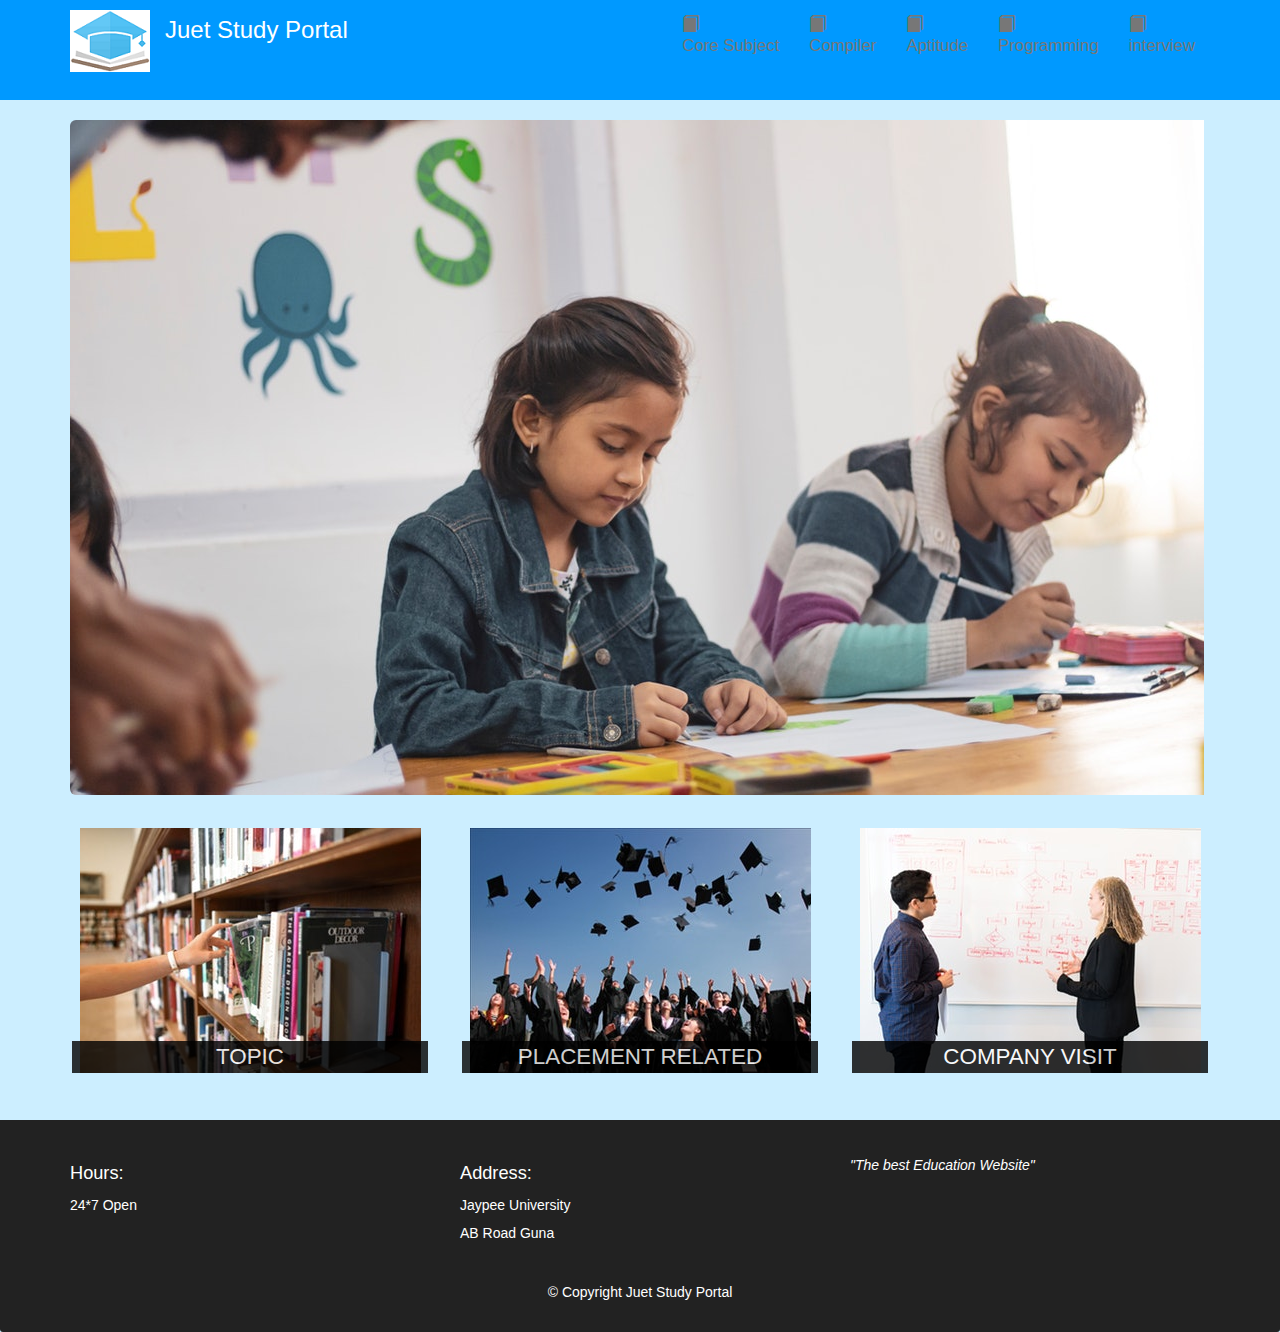
<file: index.html>
<!doctype html>
<html>
<head>
	<title> cse Portal</title>
	<link rel="stylesheet" href="https://maxcdn.bootstrapcdn.com/bootstrap/3.4.0/css/bootstrap.min.css"> 
	<link rel="stylesheet" href="styl.css">
</head>	
<body>
	<header>
		<nav id="header-nav" class="navbar navbar-default">
           <div class="container">
                <div class="navbar-header">
                   <a href="index.html" class="pull-left visible-sm visible-md visible-lg"><div id="logo-img" alt="Logo image"></div></a>
               <div class="navbar-brand">
        	       <a href="index.html"><h3>Juet Study Portal</h3></a></div>
               <button type="button" class="navbar-toggle collapsed"
                     data-toggle="collapse" data-target="#collapsable-nav" 
                     aria-expanded="false">
                    <span class="sr-only"> Toggle navigation </span>
                    <span class="icon-bar"></span>
                    <span class="icon-bar"></span>
                    <span class="icon-bar"></span> 
               </button>	
               </div>
               <div id="collapsable-nav" class="collapse navbar-collapse">
                   <ul id="nav-list" class="nav navbar-nav navbar-right">
                       <li>
                           <a href="menu-categories.html">
                              <span class="glyphicon glyphicon-book"></span><br class="hidden-xs">Core Subject</a>
                       </li>
                       <li>
                           <a href="https://ideone.com/">
                              <span class="glyphicon glyphicon-book"></span><br class="hidden-xs"> Compiler</a>
                       </li>
                       <li>
                           <a href="menu-apti.html">
                              <span class="glyphicon glyphicon-book"></span><br class="hidden-xs">Aptitude</a>
                
                       </li>
                        <li>
                           <a href="menu-categories1.html">
                               <span class="glyphicon glyphicon-book"></span><br class="hidden-xs">Programming</a>
                       </li>
                       <li>
                           <a href="menu-categories2.html">
                               <span class="glyphicon glyphicon-book"></span><br class="hidden-xs">interview</a>
                       </li>
            
                 </ul>       	
               </div>	
	</header>
     <div id="main-content" class="container">
        <div class="jumbotron">
            <img src="vig.jpg" alt="picture of juet library" class="img-responsive visible-xs">
        </div>
        <div id="home-tiles" class="row">
           <div class="col-md-4 col-sm-6 col-xs-12">
              <a href="menu-categories.html"><div id="menu-tile"><span>Topic</span></div></a>
            </div> 
            <div class="col-md-4 col-sm-6 col-xs-12">
              <a href="place.html"><div id="specials-tile"><span>Placement related</span></div></a>
            </div>     
            <div class="col-md-4 col-sm-6 col-xs-12 ">
              <a href="company.html"><div id="camp-tile"><span>Company Visit</span></div></a>
            </div> 
      </div>
      </div> 
    <footer class="panel-footer">
        <div class="container">
           <div class="row">
             <section id="hours" class="col-sm-4">
                <span>Hours:</span><br>
                24*7 Open 
                <hr class="visible-xs">
             </section>
             <section id="address" class="col-sm-4">
                <span>Address:</span><br>
                Jaypee University<br>
                AB Road Guna
                <hr class="visible-xs">
             </section>  
             <section id="testimonials" class="col-sm-4">
                <p>"The best Education Website"</p>
                <hr class="visible-xs">
             </section> 
            </div>
            <div class="text-center">&copy; Copyright Juet Study Portal </div>
         </div>
      </footer>
    <script src="https://ajax.googleapis.com/ajax/libs/jquery/3.3.1/jquery.min.js"></script>
    <script src="https://maxcdn.bootstrapcdn.com/bootstrap/3.4.0/js/bootstrap.min.js"></script>
</body>	
</html>
</file>
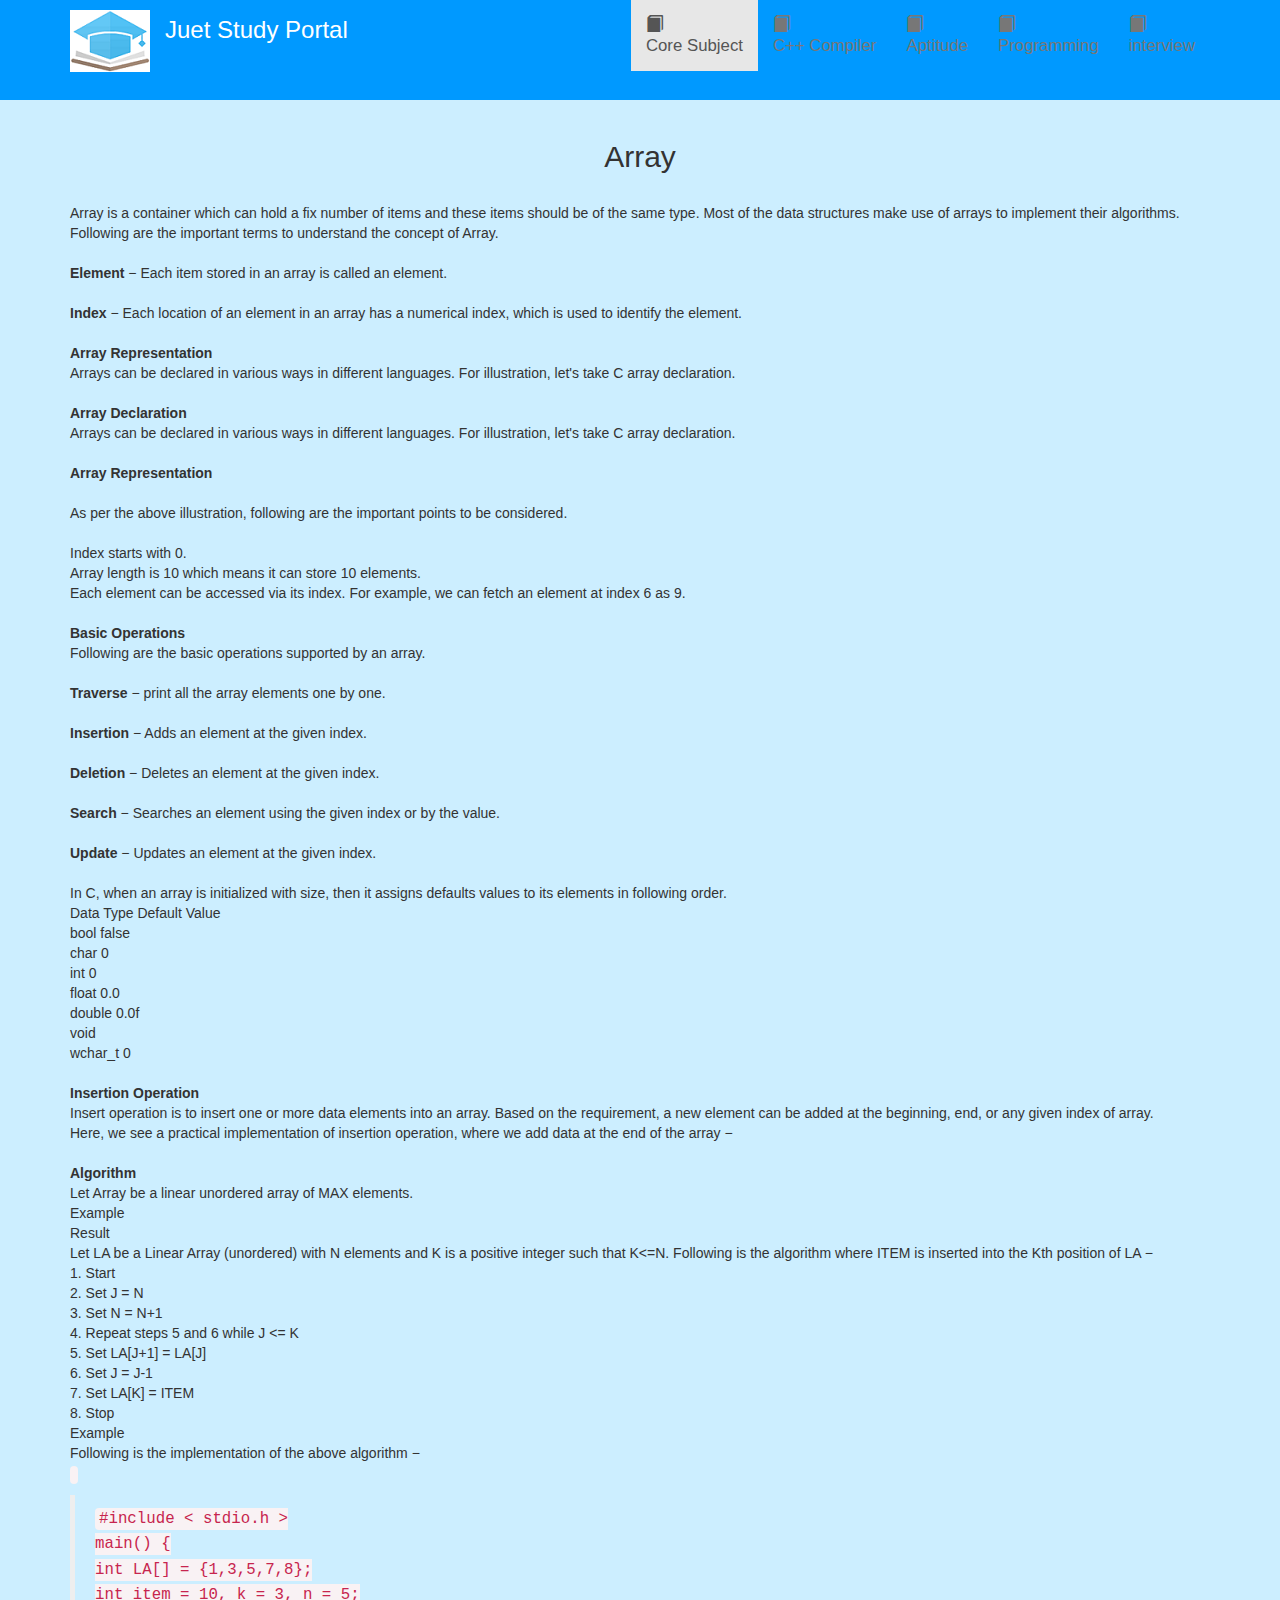
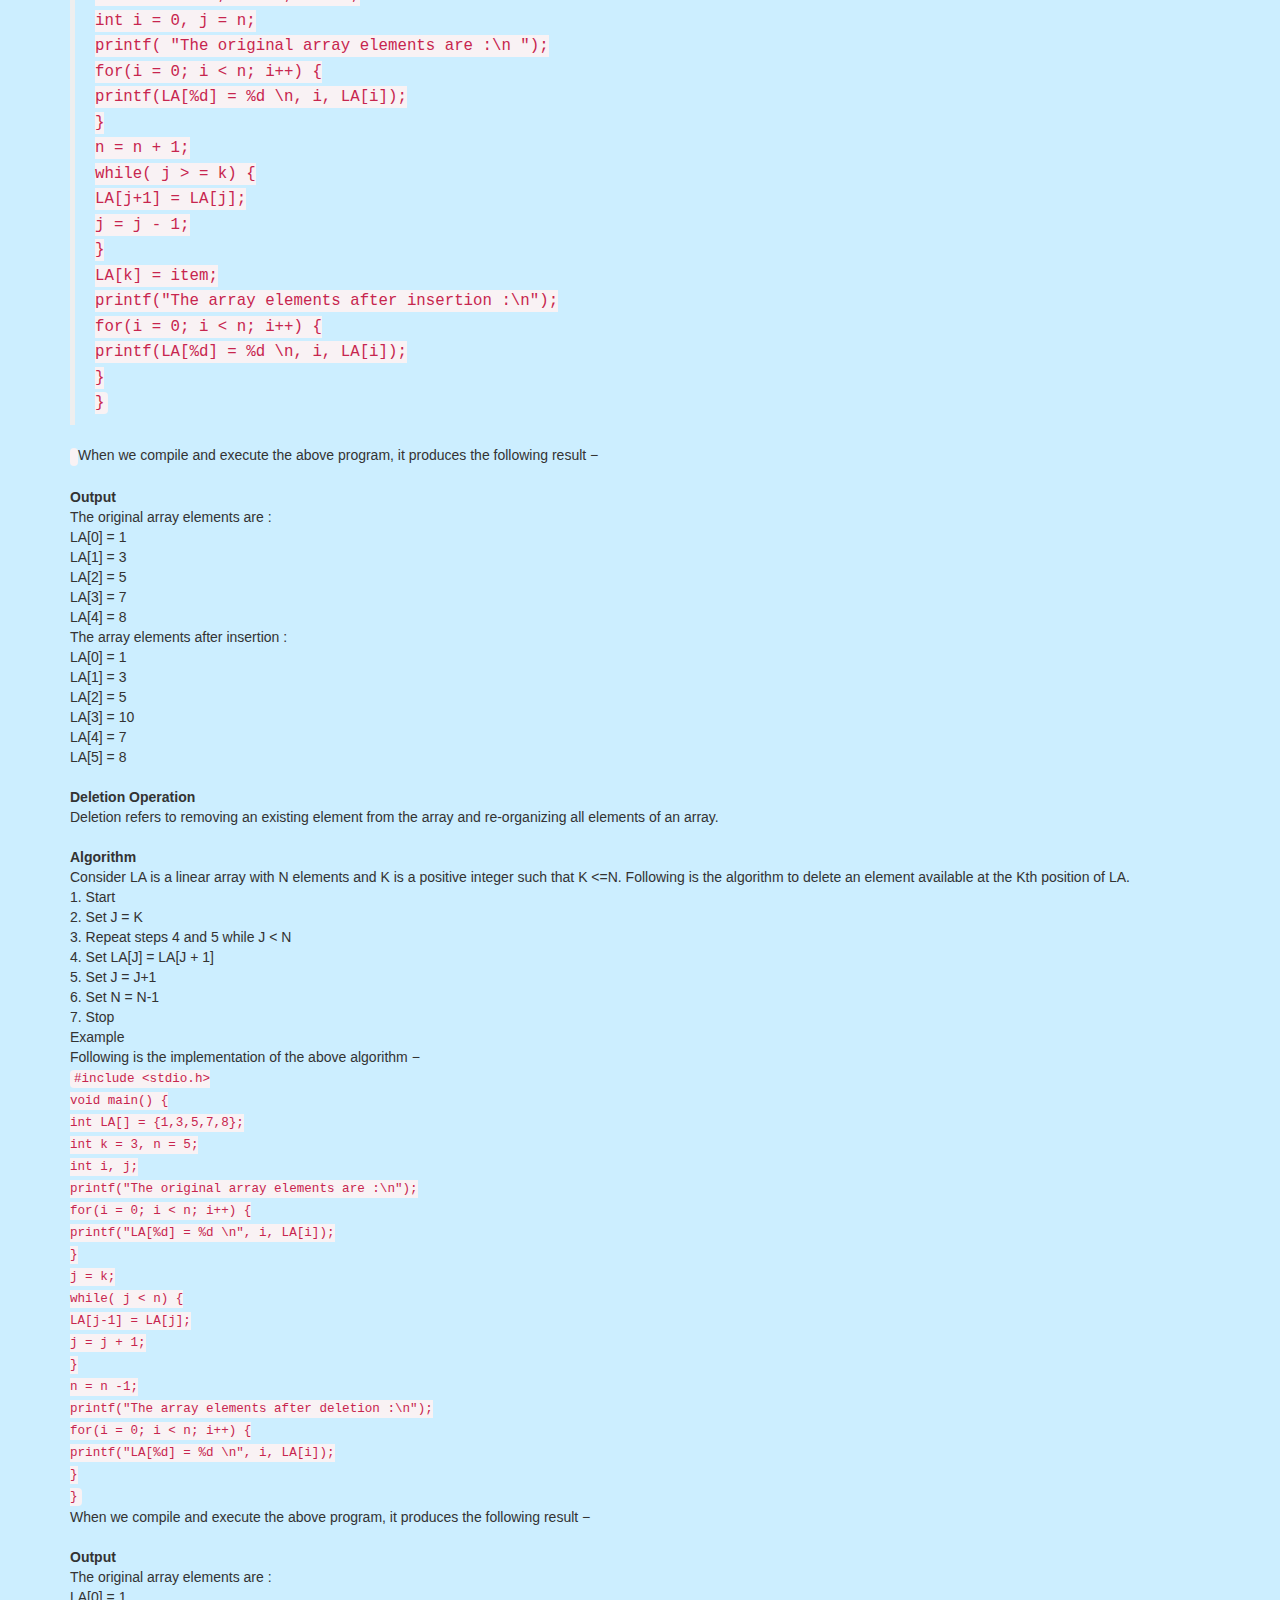
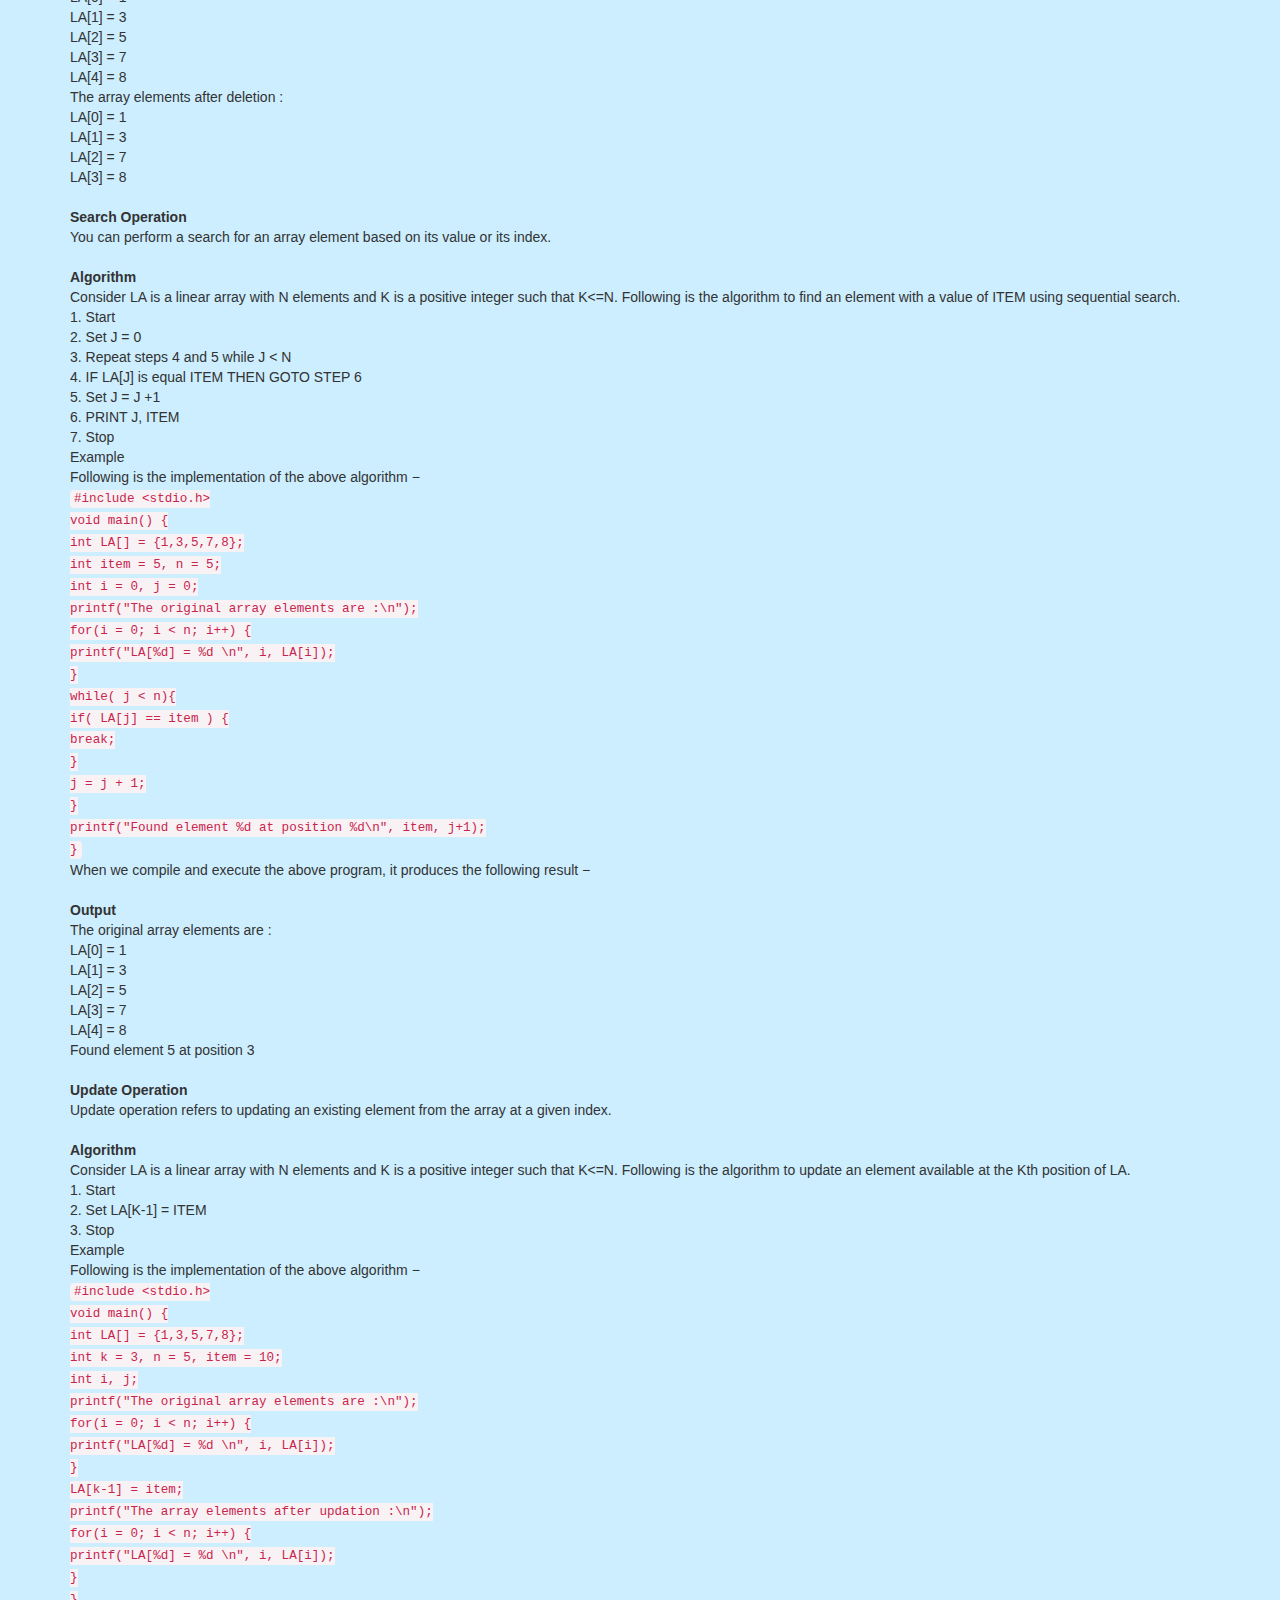
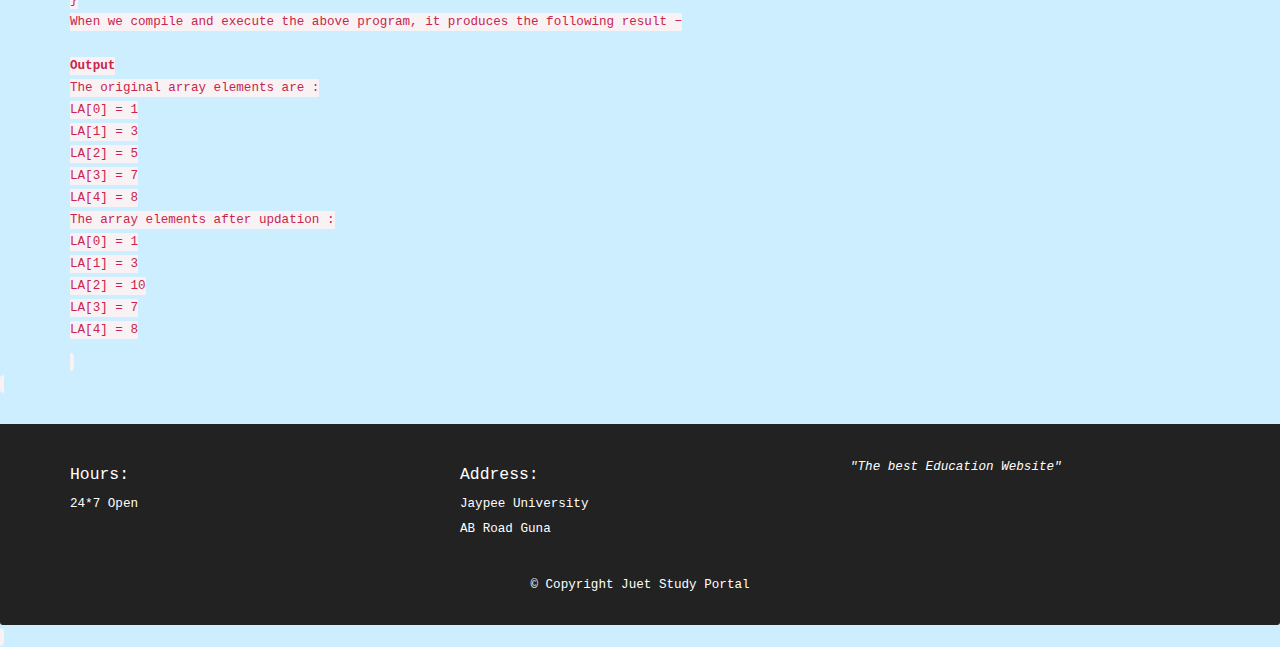
<file: array.html>
<!doctype html>
<html>
<head>
	<title> cse Portal</title>
	<link rel="stylesheet" href="https://maxcdn.bootstrapcdn.com/bootstrap/3.4.0/css/bootstrap.min.css"> 
	<link rel="stylesheet" href="styl.css">
</head>	
<body>
	<header>
		<nav id="header-nav" class="navbar navbar-default">
           <div class="container">
                <div class="navbar-header">
                   <a href="st.html" class="pull-left visible-sm visible-md visible-lg"><div id="logo-img" alt="Logo image"></div></a>
               <div class="navbar-brand">
        	       <a href="st.html"><h3>Juet Study Portal</h3></a></div>
               <button type="button" class="navbar-toggle collapsed"
                     data-toggle="collapse" data-target="#collapsable-nav" 
                     aria-expanded="false">
                    <span class="sr-only"> Toggle navigation </span>
                    <span class="icon-bar"></span>
                    <span class="icon-bar"></span>
                    <span class="icon-bar"></span> 
               </button>	
               </div>
               <div id="collapsable-nav" class="collapse navbar-collapse">
                   <ul id="nav-list" class="nav navbar-nav navbar-right">
                       <li class="active">
                           <a href="menu-categories.html">
                              <span class="glyphicon glyphicon-book"></span><br class="hidden-xs">Core Subject</a>
                       </li>
                       <li>
                           <a href="Core.html">
                              <span class="glyphicon glyphicon-book"></span><br class="hidden-xs"> C++ Compiler</a>
                       </li>
                       <li>
                           <a href="Core.html">
                              <span class="glyphicon glyphicon-book"></span><br class="hidden-xs">Aptitude</a>
                
                       </li>
                        <li>
                           <a href="menu-categories1.html">
                               <span class="glyphicon glyphicon-book"></span><br class="hidden-xs">Programming</a>
                       </li>
                       <li>
                           <a href="menu-categories2.html">
                               <span class="glyphicon glyphicon-book"></span><br class="hidden-xs">interview</a>
                       </li>
            
                 </ul>       	
               </div>	
	</header>
     <div id="main-content" class="container">
      <h2 style="text-align: center">Array</h2><br>
       <p>Array is a container which can hold a fix number of items and these items should be of the same type. Most of the data structures make use of arrays to implement their algorithms. Following are the important terms to understand the concept of Array.<br><br>

<b>Element</b> − Each item stored in an array is called an element.<br><br>

<b>Index</b> − Each location of an element in an array has a numerical index, which is used to identify the element.<br><br>

<b>Array Representation</b><br>
Arrays can be declared in various ways in different languages. For illustration, let's take C array declaration.<br><br>

<b>Array Declaration</b><br>
Arrays can be declared in various ways in different languages. For illustration, let's take C array declaration.<br><br>

<b>Array Representation</b><br><br>
As per the above illustration, following are the important points to be considered.<br>
<br>
Index starts with 0.<br>

Array length is 10 which means it can store 10 elements.<br>

Each element can be accessed via its index. For example, we can fetch an element at index 6 as 9.
<br>
<br>
<b>Basic Operations</b><br>
Following are the basic operations supported by an array.<br>
<br>

<b>Traverse</b> − print all the array elements one by one.
<br>
<br>
<b>Insertion</b> − Adds an element at the given index.
<br>
<br>
<b>Deletion</b> − Deletes an element at the given index.
<br>
<br>
<b>Search</b> − Searches an element using the given index or by the value.<br>
<br>

<b>Update</b> − Updates an element at the given index.
<br>
<br>
In C, when an array is initialized with size, then it assigns defaults values to its elements in following order.
<br>
Data Type Default Value<br>
bool  false<br>
char  0<br>
int 0<br>
float 0.0<br>
double  0.0f<br>
void  <br>
wchar_t 0<br>
<br>

<b>Insertion Operation</b><br>
Insert operation is to insert one or more data elements into an array. Based on the requirement, a new element can be added at the beginning, end, or any given index of array.<br>

Here, we see a practical implementation of insertion operation, where we add data at the end of the array −<br>
<br>

<b>Algorithm</b><br>
Let Array be a linear unordered array of MAX elements.
<br>
Example<br>
Result<br>

Let LA be a Linear Array (unordered) with N elements and K is a positive integer such that K<=N. Following is the algorithm where ITEM is inserted into the Kth position of LA −<br>

1. Start<br>
2. Set J = N<br>
3. Set N = N+1<br>
4. Repeat steps 5 and 6 while J &lt= K<br>
5. Set LA[J+1] = LA[J]<br>
6. Set J = J-1<br>
7. Set LA[K] = ITEM<br>
8. Stop<br>
Example<br>
Following is the implementation of the above algorithm −<br>

<code>
  <blockquote>
#include &lt stdio.h &gt<br>

main() {<br>
   int LA[] = {1,3,5,7,8};<br>
   int item = 10, k = 3, n = 5;<br>
   int i = 0, j = n;<br>
   
   printf( "The original array elements are :\n ");
<br>
   for(i = 0; i &lt n; i++) {<br>
      printf(LA[%d] = %d \n, i, LA[i]);<br>
   }<br>

   n = n + 1;<br>
  
   while( j &gt = k) {<br>
      LA[j+1] = LA[j];<br>
      j = j - 1;<br>
   }<br>

   LA[k] = item;<br>

   printf("The array elements after insertion :\n");<br>

   for(i = 0; i &lt n; i++) {<br>
      printf(LA[%d] = %d \n, i, LA[i]);<br>
   }<br>
}<br>
</blockquote>
</code>
When we compile and execute the above program, it produces the following result −<br>
<br>

<b>Output</b><br>
The original array elements are :<br>
LA[0] = 1 <br>
LA[1] = 3 <br>
LA[2] = 5 <br>
LA[3] = 7 <br>
LA[4] = 8 <br>
The array elements after insertion :<br>
LA[0] = 1 <br>
LA[1] = 3 <br>
LA[2] = 5 <br>
LA[3] = 10 <br>
LA[4] = 7 <br>
LA[5] = 8 <br>
<br>

<b>Deletion Operation</b><br>
Deletion refers to removing an existing element from the array and re-organizing all elements of an array.<br>
<br>

<b>Algorithm</b><br>
Consider LA is a linear array with N elements and K is a positive integer such that K &lt=N. Following is the algorithm to delete an element available at the Kth position of LA.<br>

1. Start<br>
2. Set J = K<br>
3. Repeat steps 4 and 5 while J &lt N<br>
4. Set LA[J] = LA[J + 1]<br>
5. Set J = J+1<br>
6. Set N = N-1<br>
7. Stop<br>
Example<br>
Following is the implementation of the above algorithm −<br>
<code>
  
#include &ltstdio.h&gt<br>

void main() {<br>
   int LA[] = {1,3,5,7,8};<br>
   int k = 3, n = 5;<br>
   int i, j;<br>
   
   printf("The original array elements are :\n");<br>
  
   for(i = 0; i &lt n; i++) {<br>
      printf("LA[%d] = %d \n", i, LA[i]);<br>
   }<br>
    
   j = k;<br>
  
   while( j &lt n) {<br>
      LA[j-1] = LA[j];<br>
      j = j + 1;<br>
   }<br>
  
   n = n -1;<br>
   
   printf("The array elements after deletion :\n");<br>
  
   for(i = 0; i &lt n; i++) {<br>
      printf("LA[%d] = %d \n", i, LA[i]);<br>
   }<br>
}<br>

</code>
When we compile and execute the above program, it produces the following result −<br>
<br>

<b>Output</b><br>
The original array elements are :<br>
LA[0] = 1 <br>
LA[1] = 3 <br>
LA[2] = 5 <br>
LA[3] = 7 <br>
LA[4] = 8 <br>
The array elements after deletion :<br>
LA[0] = 1 <br>
LA[1] = 3 <br>
LA[2] = 7 <br>
LA[3] = 8 <br>
<br>

<b>Search Operation</b><br>
You can perform a search for an array element based on its value or its index.<br>
<br>

<b>Algorithm</b><br>
Consider LA is a linear array with N elements and K is a positive integer such that K<=N. Following is the algorithm to find an element with a value of ITEM using sequential search.<br>

1. Start<br>
2. Set J = 0<br>
3. Repeat steps 4 and 5 while J &lt N<br>
4. IF LA[J] is equal ITEM THEN GOTO STEP 6<br>
5. Set J = J +1<br>
6. PRINT J, ITEM<br>
7. Stop<br>
Example<br>
Following is the implementation of the above algorithm −<br>

<code>
#include &ltstdio.h&gt<br>

void main() {<br>
   int LA[] = {1,3,5,7,8};<br>
   int item = 5, n = 5;<br>
   int i = 0, j = 0;<br>
   
   printf("The original array elements are :\n");<br>
  
   for(i = 0; i &lt n; i++) {<br>
      printf("LA[%d] = %d \n", i, LA[i]);<br>
   }<br>
    
   while( j &lt n){<br>
      if( LA[j] == item ) {<br>
         break;<br>
      }<br>
    
      j = j + 1;<br>
   }<br>
  
   printf("Found element %d at position %d\n", item, j+1);<br>
}<br>
</code>
When we compile and execute the above program, it produces the following result −<br>
<br>

<b>Output</b><br>
The original array elements are :<br>
LA[0] = 1 <br>
LA[1] = 3 <br>
LA[2] = 5 <br>
LA[3] = 7 <br>
LA[4] = 8 <br>
Found element 5 at position 3<br>
<br>

<b>Update Operation</b><br>
Update operation refers to updating an existing element from the array at a given index.<br>
<br>

<b>Algorithm</b><br>
Consider LA is a linear array with N elements and K is a positive integer such that K&lt=N. Following is the algorithm to update an element available at the Kth position of LA.<br>

1. Start<br>
2. Set LA[K-1] = ITEM<br>
3. Stop<br>
Example<br>
Following is the implementation of the above algorithm −<br>

 <code>
#include &ltstdio.h&gt<br>

void main() {<br>
   int LA[] = {1,3,5,7,8};<br>
   int k = 3, n = 5, item = 10;<br>
   int i, j;<br>
   
   printf("The original array elements are :\n");<br>
  
   for(i = 0; i &lt n; i++) {<br>
      printf("LA[%d] = %d \n", i, LA[i]);<br>
   }<br>
  
   LA[k-1] = item;<br>

   printf("The array elements after updation :\n");<br>
  
   for(i = 0; i &lt n; i++) {<br>
      printf("LA[%d] = %d \n", i, LA[i]);<br>
   }<br>
}<br>
When we compile and execute the above program, it produces the following result −<br>
<br>

<b>Output</b><br>
The original array elements are :<br>
LA[0] = 1 <br>
LA[1] = 3 <br>
LA[2] = 5 <br>
LA[3] = 7 <br>
LA[4] = 8 <br>
The array elements after updation :<br>
LA[0] = 1 <br>
LA[1] = 3 <br>
LA[2] = 10 <br>
LA[3] = 7 <br>
LA[4] = 8 <br>
</p>
      </div> 
    <footer class="panel-footer">
        <div class="container">
           <div class="row">
             <section id="hours" class="col-sm-4">
                <span>Hours:</span><br>
                24*7 Open 
                <hr class="visible-xs">
             </section>
             <section id="address" class="col-sm-4">
                <span>Address:</span><br>
                Jaypee University<br>
                AB Road Guna
                <hr class="visible-xs">
             </section>  
             <section id="testimonials" class="col-sm-4">
                <p>"The best Education Website"</p>
                <hr class="visible-xs">
             </section> 
            </div>
            <div class="text-center">&copy; Copyright Juet Study Portal </div>
         </div>
      </footer>
    <script src="https://ajax.googleapis.com/ajax/libs/jquery/3.3.1/jquery.min.js"></script>
    <script src="https://maxcdn.bootstrapcdn.com/bootstrap/3.4.0/js/bootstrap.min.js"></script>
</body>	
</html>
</file>
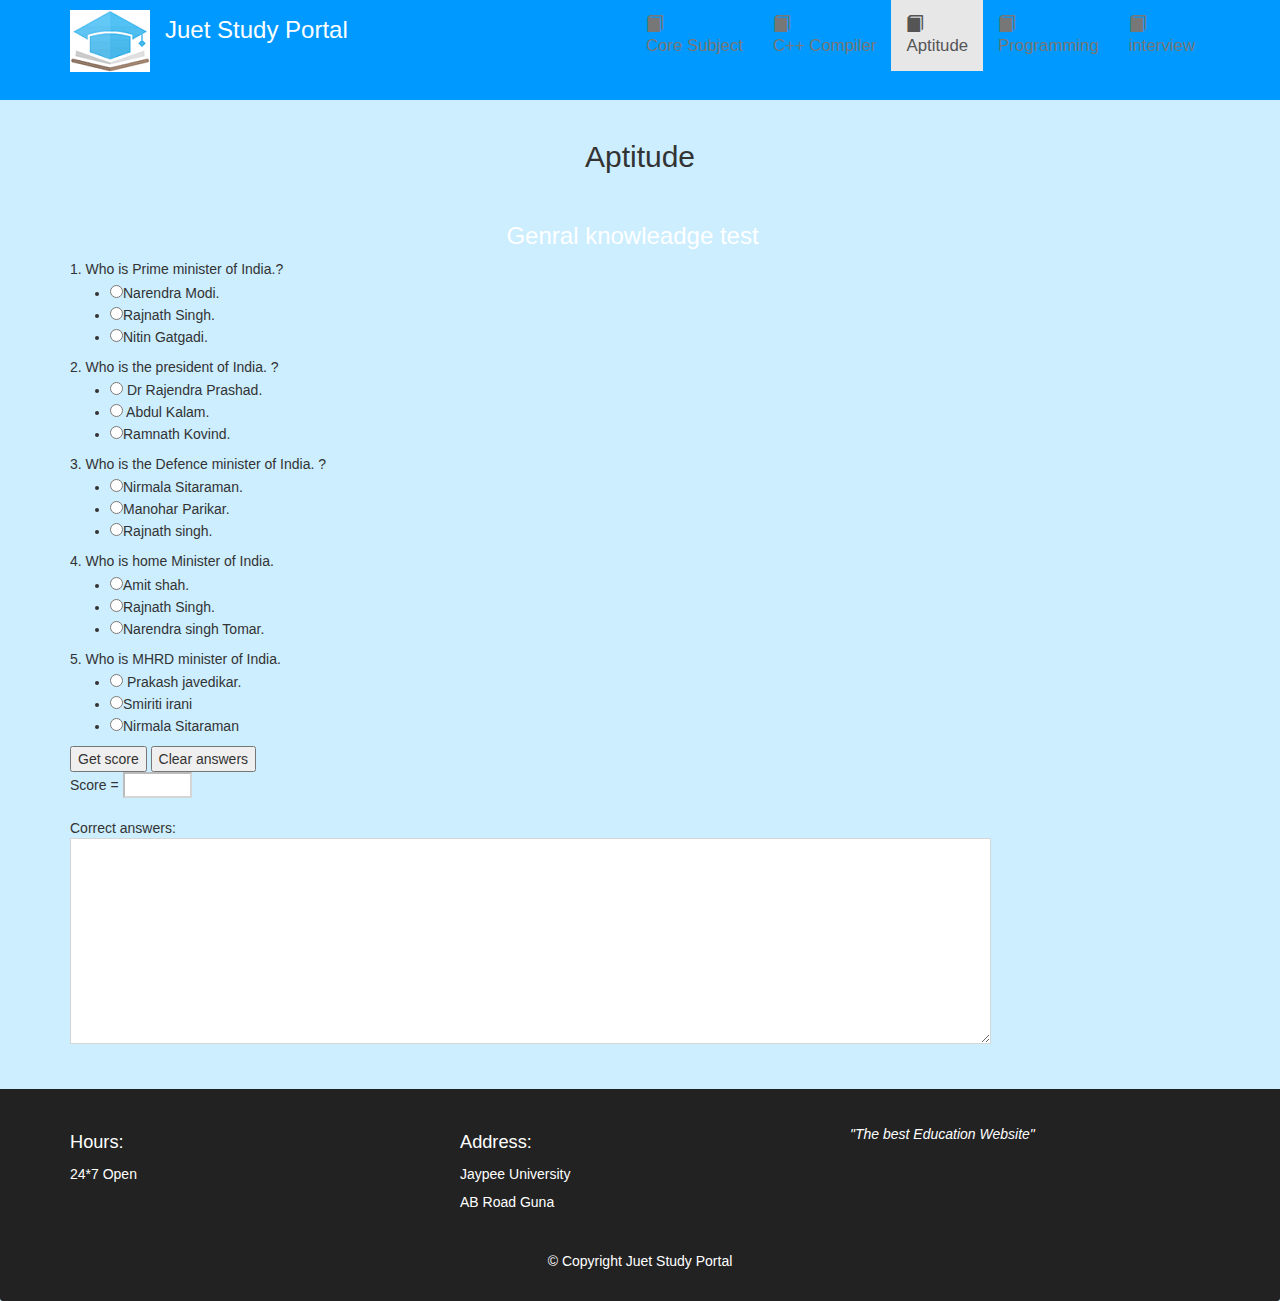
<file: menu-apti.html>
<!doctype html>
<html>
<head>
	<title> cse Portal</title>
	<link rel="stylesheet" href="https://maxcdn.bootstrapcdn.com/bootstrap/3.4.0/css/bootstrap.min.css"> 
	<link rel="stylesheet" href="styl.css">
</head>	
<body>
	<header>
		<nav id="header-nav" class="navbar navbar-default">
           <div class="container">
                <div class="navbar-header">
                   <a href="st.html" class="pull-left visible-sm visible-md visible-lg"><div id="logo-img" alt="Logo image"></div></a>
               <div class="navbar-brand">
        	       <a href="st.html"><h3>Juet Study Portal</h3></a></div>
               <button type="button" class="navbar-toggle collapsed"
                     data-toggle="collapse" data-target="#collapsable-nav" 
                     aria-expanded="false">
                    <span class="sr-only"> Toggle navigation </span>
                    <span class="icon-bar"></span>
                    <span class="icon-bar"></span>
                    <span class="icon-bar"></span> 
               </button>	
               </div>
               <div id="collapsable-nav" class="collapse navbar-collapse">
                   <ul id="nav-list" class="nav navbar-nav navbar-right">
                       <li>
                           <a href="menu-categories.html">
                              <span class="glyphicon glyphicon-book"></span><br class="hidden-xs">Core Subject</a>
                       </li>
                       <li>
                           <a href="https://ideone.com/">
                              <span class="glyphicon glyphicon-book"></span><br class="hidden-xs"> C++ Compiler</a>
                       </li>
                       <li class="active">
                           <a href="Core.html">
                              <span class="glyphicon glyphicon-book"></span><br class="hidden-xs">Aptitude</a>
                
                       </li>
                        <li>
                           <a href="menu-categories1.html">
                               <span class="glyphicon glyphicon-book"></span><br class="hidden-xs">Programming</a>
                       </li>
                       <li>
                           <a href="menu-categories2.html">
                               <span class="glyphicon glyphicon-book"></span><br class="hidden-xs">interview</a>
                       </li>
            
                 </ul>       	
               </div>	
	</header>
     <div id="main-content" class="container">
        <h2 id="menu-categories-title" class="text-center">Aptitude</h2>
        <div class="text-center">
         </div>
         <style type="text/css">
<!--
.bgclr {background-color: white; color: black; font-weight: bold;}
-->
</style>

<script language="JavaScript">


// Insert scooter questions number of questions
var numQues = 5;

// Insert number of choices in each question
var numChoi = 3;

// Insert number of questions displayed in answer area
var answers = new Array(5);

// Insert answers to questions
answers[0] = "Narendra Modi.";
answers[1] = "Ramnath Kovind.";
answers[2] = "Nirmala Sitaraman.";
answers[3] = "Rajnath Singh.";
answers[4] = "Prakash javedikar.";


function getScore(form) {
  var score = 0;
  var currElt;
  var currSelection;
  for (i=0; i<numQues; i++) {
    currElt = i*numChoi;
    for (j=0; j<numChoi; j++) {
      currSelection = form.elements[currElt + j];
      if (currSelection.checked) {
        if (currSelection.value == answers[i]) {
          score++;
    break;
        }
      }
    }
  }
  score = Math.round(score/numQues*100);
  form.percentage.value = score + "%";
  var correctAnswers = "";
  for (i=1; i<=numQues; i++) {
    correctAnswers += i + ". " + answers[i-1] + "\r\n";
  }
  
  form.solutions.value = correctAnswers;
}
//  End -->
</script>

</head>
<body>
<h3 style="text-align:center">Genral knowleadge test</h3>
<form name="quiz">
1. Who is Prime minister of India.?
<ul style="margin-top: 1pt">
  <li><input type="radio" name="q1" value="Narendra Modi.">Narendra Modi.</li>
  <li><input type="radio" name="q1" value="Rajnath Singh.">Rajnath Singh.</li>
  <li><input type="radio" name="q1" value="Nitin Gatgadi.">Nitin Gatgadi.</li>
</ul>
2. Who is the president of India. ?

<ul style="margin-top: 1pt">
  <li><input type="radio" name="q2" value="Dr Rajendra Prashad."> Dr Rajendra Prashad.</li>
  <li><input type="radio" name="q2" value="Abdul Kalam."> Abdul Kalam.</li>
  <li><input type="radio" name="q2" value="Ramnath Kovind.">Ramnath Kovind.</li>
</ul>



3. Who is the Defence minister of India. ?
<ul style="margin-top: 1pt">
  <li><input type="radio" name="q3" value="Nirmala Sitaraman.">Nirmala Sitaraman.</li>
  <li><input type="radio" name="q3" value="Manohar Parikar.">Manohar Parikar.</li>
  <li><input type="radio" name="q3" value="Rajnath singh.">Rajnath singh.</li>
</ul>



4. Who is home Minister of India.
<ul style="margin-top: 1pt">
  <li><input type="radio" name="q4" value="Amit shah.">Amit shah.</li>
  <li><input type="radio" name="q4" value="Rajnath Singh.">Rajnath Singh.</li>
  <li><input type="radio" name="q4" value="Narendra singh Tomar.">Narendra singh Tomar.</li>
</ul>

5. Who is MHRD minister of India.

<ul style="margin-top: 1pt">
  <li><input type="radio" name="q5" value="Prakash javedikar."> Prakash javedikar.</li>
  <li><input type="radio" name="q5" value="Smiriti irani">Smiriti irani</li>
  <li><input type="radio" name="q5" value="Nirmala Sitaraman">Nirmala Sitaraman</li>
</ul>
<input type="button" value="Get score" onClick="getScore(this.form)">
<input type="reset" value="Clear answers">
<p> Score = <strong><input class="bgclr" type="text" size="5" name="percentage" disabled></strong><br><br>
Correct answers:<br>
<textarea class="bgclr" name="solutions" wrap="virtual" rows="10" cols="100" disabled>
</textarea>
</form>
       </div>

    <footer class="panel-footer">
        <div class="container">
           <div class="row">
             <section id="hours" class="col-sm-4">
                <span>Hours:</span><br>
                24*7 Open 
                <hr class="visible-xs">
             </section>
             <section id="address" class="col-sm-4">
                <span>Address:</span><br>
                Jaypee University<br>
                AB Road Guna
                <hr class="visible-xs">
             </section>  
             <section id="testimonials" class="col-sm-4">
                <p>"The best Education Website"</p>
                <hr class="visible-xs">
             </section> 
            </div>
            <div class="text-center">&copy; Copyright Juet Study Portal </div>
         </div>
      </footer>
    <script src="https://ajax.googleapis.com/ajax/libs/jquery/3.3.1/jquery.min.js"></script>
    <script src="https://maxcdn.bootstrapcdn.com/bootstrap/3.4.0/js/bootstrap.min.js"></script>
</body>	
</html>
</file>
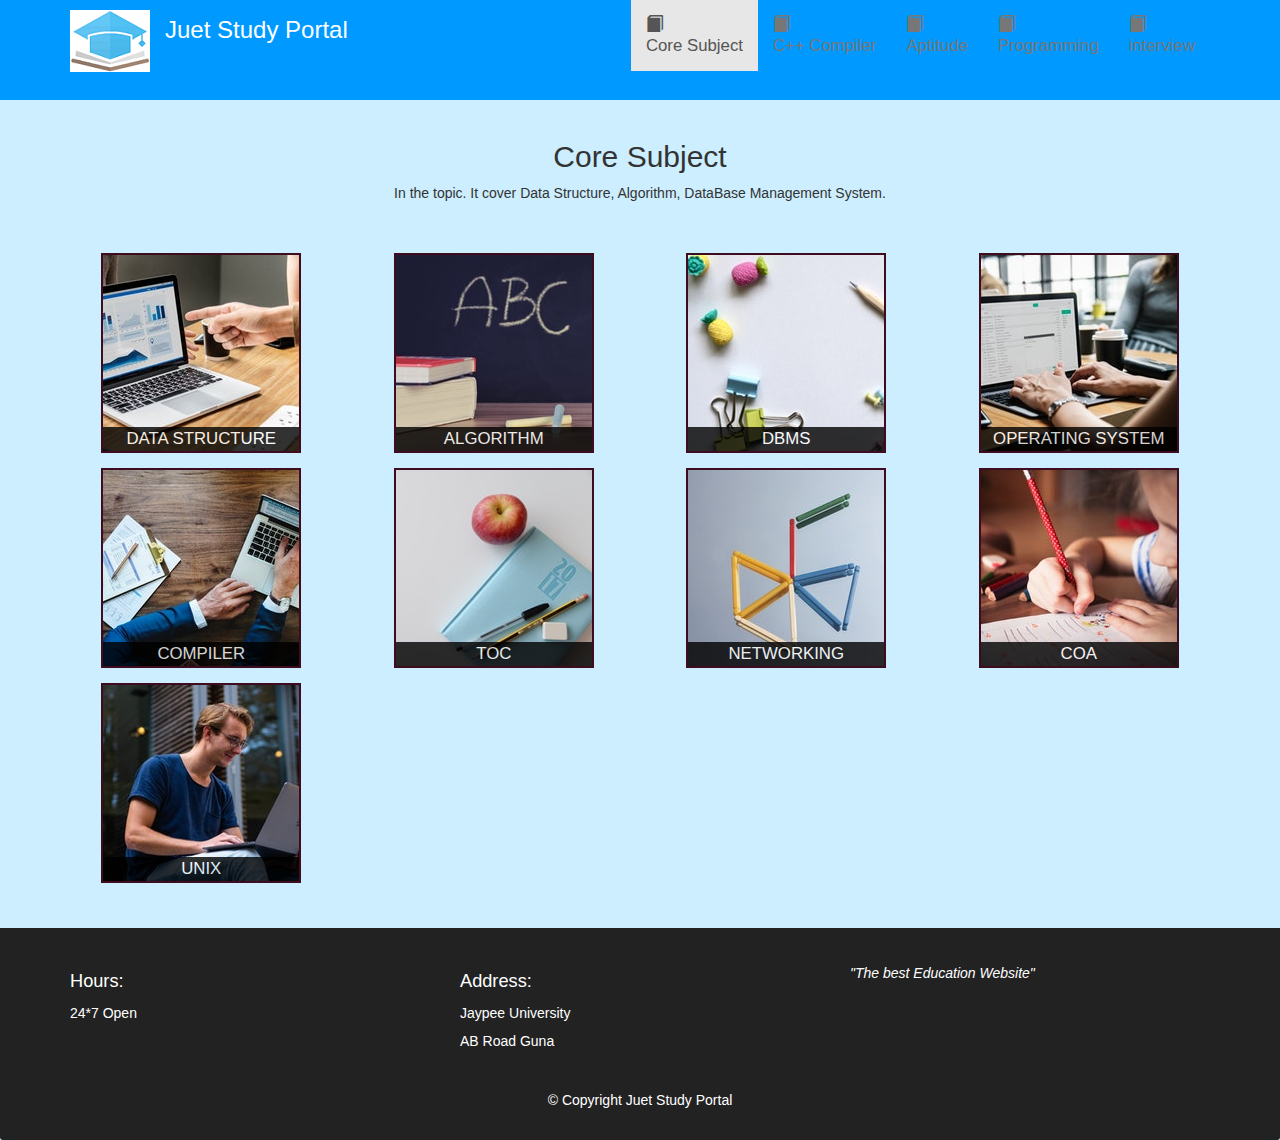
<file: menu-categories.html>
<!doctype html>
<html>
<head>
	<title> cse Portal</title>
	<link rel="stylesheet" href="https://maxcdn.bootstrapcdn.com/bootstrap/3.4.0/css/bootstrap.min.css"> 
	<link rel="stylesheet" href="styl.css">
</head>	
<body>
	<header>
		<nav id="header-nav" class="navbar navbar-default">
           <div class="container">
                <div class="navbar-header">
                   <a href="st.html" class="pull-left visible-sm visible-md visible-lg"><div id="logo-img" alt="Logo image"></div></a>
               <div class="navbar-brand">
        	       <a href="st.html"><h3>Juet Study Portal</h3></a></div>
               <button type="button" class="navbar-toggle collapsed"
                     data-toggle="collapse" data-target="#collapsable-nav" 
                     aria-expanded="false">
                    <span class="sr-only"> Toggle navigation </span>
                    <span class="icon-bar"></span>
                    <span class="icon-bar"></span>
                    <span class="icon-bar"></span> 
               </button>	
               </div>
               <div id="collapsable-nav" class="collapse navbar-collapse">
                   <ul id="nav-list" class="nav navbar-nav navbar-right">
                       <li class="active">
                           <a href="menu-categories.html">
                              <span class="glyphicon glyphicon-book"></span><br class="hidden-xs">Core Subject</a>
                       </li>
                       <li>
                           <a href="https://ideone.com/">
                              <span class="glyphicon glyphicon-book"></span><br class="hidden-xs"> C++ Compiler</a>
                       </li>
                       <li>
                           <a href="Core.html">
                              <span class="glyphicon glyphicon-book"></span><br class="hidden-xs">Aptitude</a>
                
                       </li>
                        <li>
                           <a href="menu-categories1.html">
                               <span class="glyphicon glyphicon-book"></span><br class="hidden-xs">Programming</a>
                       </li>
                       <li>
                           <a href="menu-categories2.html">
                               <span class="glyphicon glyphicon-book"></span><br class="hidden-xs">interview</a>
                       </li>
            
                 </ul>       	
               </div>	
	</header>
     <div id="main-content" class="container">
        <h2 id="menu-categories-title" class="text-center">Core Subject</h2>
        <div class="text-center">
          In the topic. It cover Data Structure, Algorithm, DataBase Management System. 
        </div> 
         <section class="row">
          <div class="col-md-3 col-sm-4 col-xs-6">
            <a href="single-category.html">
              <div class="category-tile">
                <img width="200" height="200" src="ds.jpg" alt="data Structure">
                <span>Data Structure</span>
              </div>
            </a>
           </div> 
           <div class="col-md-3 col-sm-4 col-xs-6">
            <a href="single-category.html">
              <div class="category-tile">
                <img width="200" height="200" src="c-1.jpg" alt="data Structure">
                <span>Algorithm</span>
              </div>
            </a>
           </div> 
           <div class="col-md-3 col-sm-4 col-xs-6">
            <a href="single-category.html">
              <div class="category-tile">
                <img width="200" height="200" src="c-2.jpg" alt="data Structure">
                <span>DBMS</span>
              </div>
            </a>
           </div> 
           <div class="col-md-3 col-sm-4 col-xs-6">
            <a href="single-category.html">
              <div class="category-tile">
                <img width="200" height="200" src="c-3.jpg" alt="data Structure">
                <span>Operating System</span>
              </div>
            </a>
           </div> 
           <div class="col-md-3 col-sm-4 col-xs-6">
            <a href="single-category.html">
              <div class="category-tile">
                <img width="200" height="200" src="c-4.jpg" alt="data Structure">
                <span>Compiler</span>
              </div>
            </a>
           </div> 
           <div class="col-md-3 col-sm-4 col-xs-6">
            <a href="single-category.html">
              <div class="category-tile">
                <img width="200" height="200" src="c-5.jpg" alt="data Structure">
                <span>Toc</span>
              </div>
            </a>
           </div> 
           <div class="col-md-3 col-sm-4 col-xs-6">
            <a href="single-category.html">
              <div class="category-tile">
                <img width="200" height="200" src="c-6.jpg" alt="data Structure">
                <span>Networking</span>
              </div>
            </a>
           </div> 
           <div class="col-md-3 col-sm-4 col-xs-6">
            <a href="single-category.html">
              <div class="category-tile">
                <img width="200" height="200" src="c-7.jpg" alt="data Structure">
                <span>Coa</span>
              </div>
            </a>
           </div> 
           <div class="col-md-3 col-sm-4 col-xs-6">
            <a href="single-category.html">
              <div class="category-tile">
                <img width="200" height="200" src="c-8.jpg" alt="data Structure">
                <span>Unix</span>
              </div>
            </a>
           </div> 
         </section>
      </div> 
    <footer class="panel-footer">
        <div class="container">
           <div class="row">
             <section id="hours" class="col-sm-4">
                <span>Hours:</span><br>
                24*7 Open 
                <hr class="visible-xs">
             </section>
             <section id="address" class="col-sm-4">
                <span>Address:</span><br>
                Jaypee University<br>
                AB Road Guna
                <hr class="visible-xs">
             </section>  
             <section id="testimonials" class="col-sm-4">
                <p>"The best Education Website"</p>
                <hr class="visible-xs">
             </section> 
            </div>
            <div class="text-center">&copy; Copyright Juet Study Portal </div>
         </div>
      </footer>
    <script src="https://ajax.googleapis.com/ajax/libs/jquery/3.3.1/jquery.min.js"></script>
    <script src="https://maxcdn.bootstrapcdn.com/bootstrap/3.4.0/js/bootstrap.min.js"></script>
</body>	
</html>
</file>
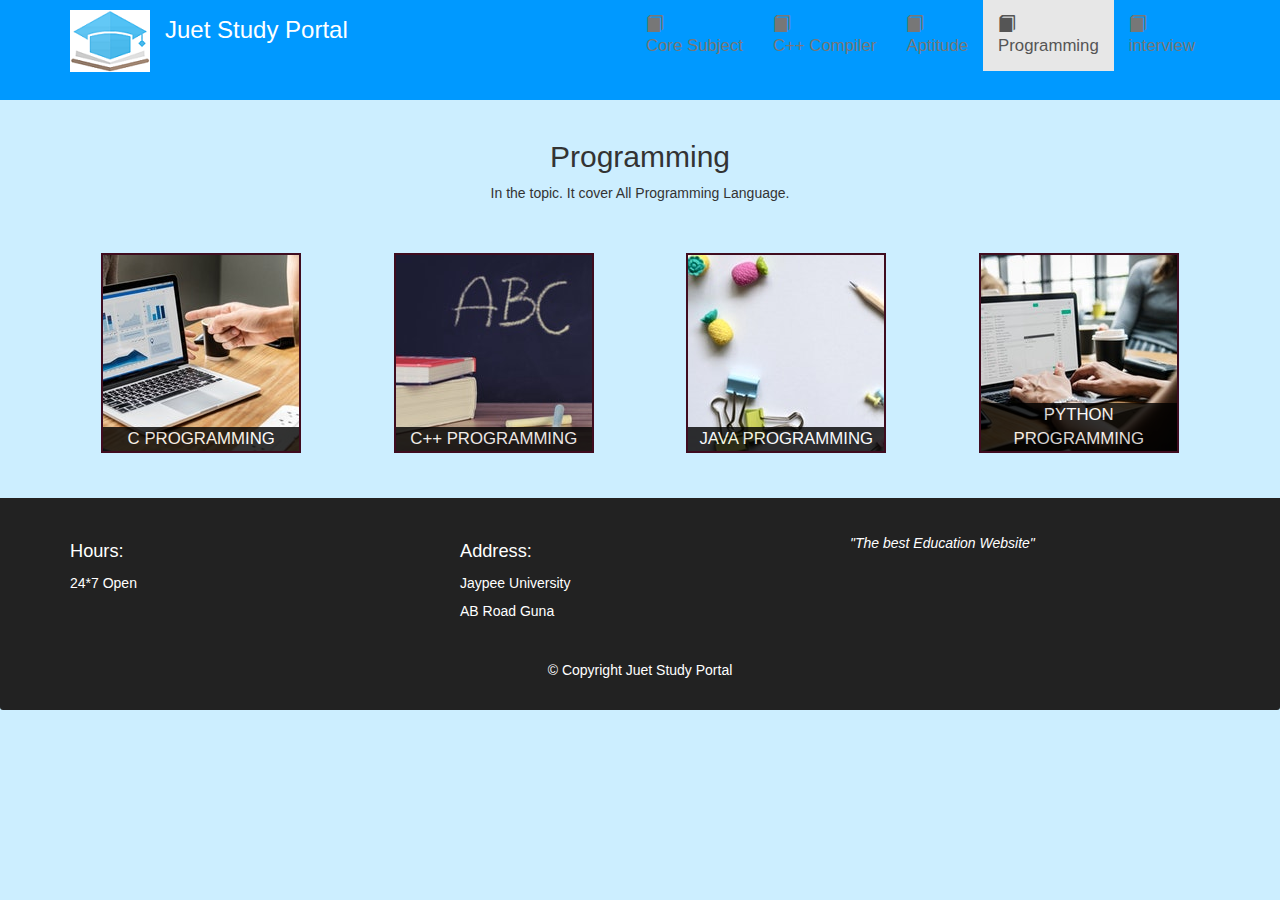
<file: menu-categories1.html>
<!doctype html>
<html>
<head>
	<title> cse Portal</title>
	<link rel="stylesheet" href="https://maxcdn.bootstrapcdn.com/bootstrap/3.4.0/css/bootstrap.min.css"> 
	<link rel="stylesheet" href="styl.css">
</head>	
<body>
	<header>
		<nav id="header-nav" class="navbar navbar-default">
           <div class="container">
                <div class="navbar-header">
                   <a href="st.html" class="pull-left visible-sm visible-md visible-lg"><div id="logo-img" alt="Logo image"></div></a>
               <div class="navbar-brand">
        	       <a href="st.html"><h3>Juet Study Portal</h3></a></div>
               <button type="button" class="navbar-toggle collapsed"
                     data-toggle="collapse" data-target="#collapsable-nav" 
                     aria-expanded="false">
                    <span class="sr-only"> Toggle navigation </span>
                    <span class="icon-bar"></span>
                    <span class="icon-bar"></span>
                    <span class="icon-bar"></span> 
               </button>	
               </div>
               <div id="collapsable-nav" class="collapse navbar-collapse">
                   <ul id="nav-list" class="nav navbar-nav navbar-right">
                       <li>
                           <a href="menu-categories.html">
                              <span class="glyphicon glyphicon-book"></span><br class="hidden-xs">Core Subject</a>
                       </li>
                       <li>
                           <a href="https://ideone.com/">
                              <span class="glyphicon glyphicon-book"></span><br class="hidden-xs"> C++ Compiler</a>
                       </li>
                       <li>
                           <a href="Core.html">
                              <span class="glyphicon glyphicon-book"></span><br class="hidden-xs">Aptitude</a>
                
                       </li>
                        <li class="active">
                           <a href="menu-categories1.html">
                               <span class="glyphicon glyphicon-book"></span><br class="hidden-xs">Programming</a>
                       </li>
                       <li>
                           <a href="menu-categories2.html">
                               <span class="glyphicon glyphicon-book"></span><br class="hidden-xs">interview</a>
                       </li>
            
                 </ul>       	
               </div>	
	</header>
     <div id="main-content" class="container">
        <h2 id="menu-categories-title" class="text-center">Programming</h2>
        <div class="text-center">
          In the topic. It cover All Programming Language. 
        </div> 
         <section class="row">
          <div class="col-md-3 col-sm-4 col-xs-6">
            <a href="a.html">
              <div class="category-tile">
                <img width="200" height="200" src="ds.jpg" alt="data Structure">
                <span>C Programming</span>
              </div>
            </a>
           </div> 
           <div class="col-md-3 col-sm-4 col-xs-6">
            <a href="b.html">
              <div class="category-tile">
                <img width="200" height="200" src="c-1.jpg" alt="data Structure">
                <span>C++ Programming</span>
              </div>
            </a>
           </div> 
           <div class="col-md-3 col-sm-4 col-xs-6">
            <a href="c.html">
              <div class="category-tile">
                <img width="200" height="200" src="c-2.jpg" alt="data Structure">
                <span>Java Programming</span>
              </div>
            </a>
           </div> 
           <div class="col-md-3 col-sm-4 col-xs-6">
            <a href="d.html">
              <div class="category-tile">
                <img width="200" height="200" src="c-3.jpg" alt="data Structure">
                <span>Python Programming</span>
              </div>
            </a>
           </div> 
         </section>
      </div> 
    <footer class="panel-footer">
        <div class="container">
           <div class="row">
             <section id="hours" class="col-sm-4">
                <span>Hours:</span><br>
                24*7 Open 
                <hr class="visible-xs">
             </section>
             <section id="address" class="col-sm-4">
                <span>Address:</span><br>
                Jaypee University<br>
                AB Road Guna
                <hr class="visible-xs">
             </section>  
             <section id="testimonials" class="col-sm-4">
                <p>"The best Education Website"</p>
                <hr class="visible-xs">
             </section> 
            </div>
            <div class="text-center">&copy; Copyright Juet Study Portal </div>
         </div>
      </footer>
    <script src="https://ajax.googleapis.com/ajax/libs/jquery/3.3.1/jquery.min.js"></script>
    <script src="https://maxcdn.bootstrapcdn.com/bootstrap/3.4.0/js/bootstrap.min.js"></script>
</body>	
</html>
</file>
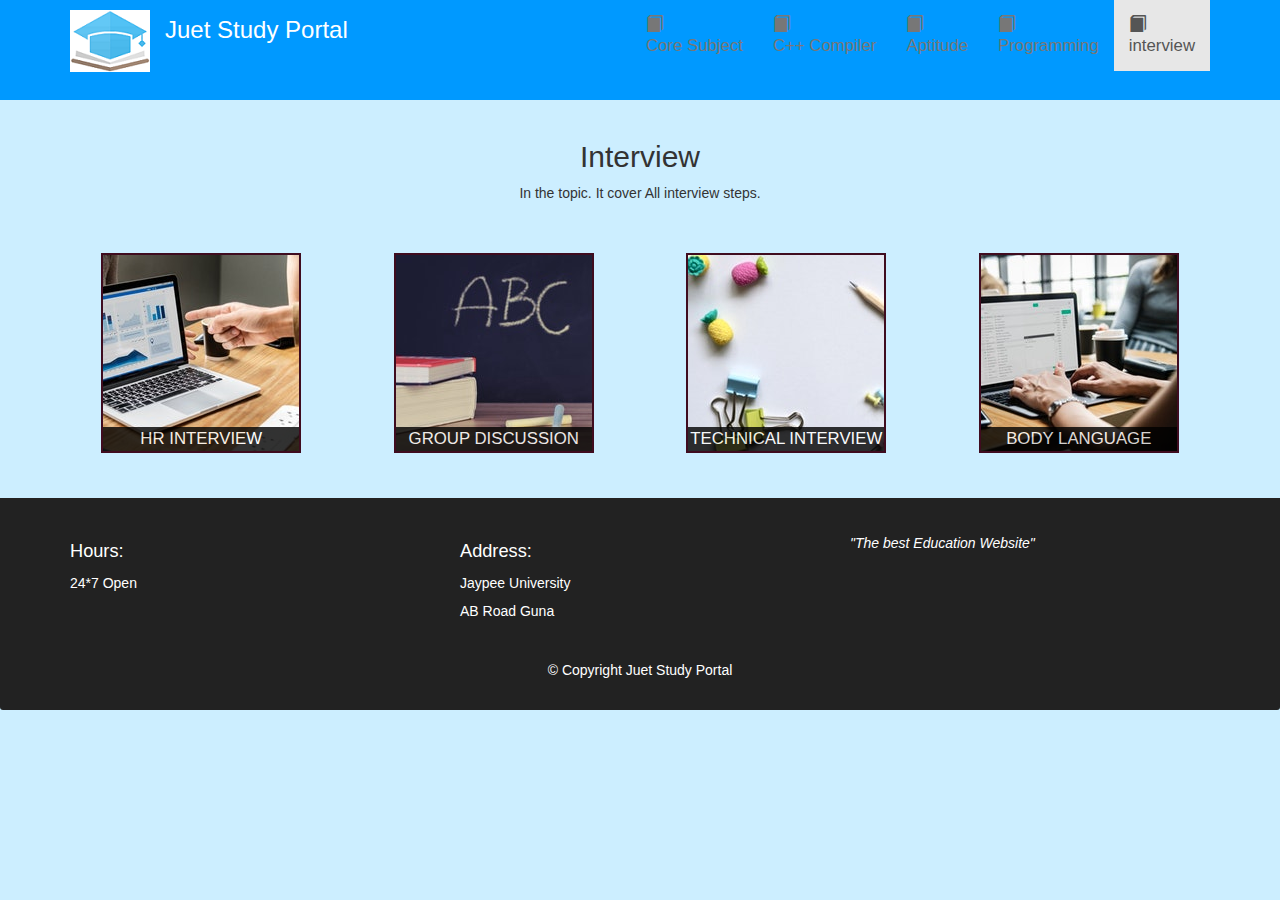
<file: menu-categories2.html>
<!doctype html>
<html>
<head>
  <title> cse Portal</title>
  <link rel="stylesheet" href="https://maxcdn.bootstrapcdn.com/bootstrap/3.4.0/css/bootstrap.min.css"> 
  <link rel="stylesheet" href="styl.css">
</head> 
<body>
  <header>
    <nav id="header-nav" class="navbar navbar-default">
           <div class="container">
                <div class="navbar-header">
                   <a href="st.html" class="pull-left visible-sm visible-md visible-lg"><div id="logo-img" alt="Logo image"></div></a>
               <div class="navbar-brand">
                 <a href="st.html"><h3>Juet Study Portal</h3></a></div>
               <button type="button" class="navbar-toggle collapsed"
                     data-toggle="collapse" data-target="#collapsable-nav" 
                     aria-expanded="false">
                    <span class="sr-only"> Toggle navigation </span>
                    <span class="icon-bar"></span>
                    <span class="icon-bar"></span>
                    <span class="icon-bar"></span> 
               </button>  
               </div>
               <div id="collapsable-nav" class="collapse navbar-collapse">
                   <ul id="nav-list" class="nav navbar-nav navbar-right">
                       <li>
                           <a href="menu-categories.html">
                              <span class="glyphicon glyphicon-book"></span><br class="hidden-xs">Core Subject</a>
                       </li>
                       <li>
                           <a href="https://ideone.com/">
                              <span class="glyphicon glyphicon-book"></span><br class="hidden-xs"> C++ Compiler</a>
                       </li>
                       <li>
                           <a href="Core.html">
                              <span class="glyphicon glyphicon-book"></span><br class="hidden-xs">Aptitude</a>
                
                       </li>
                        <li>
                           <a href="menu-categories1.html">
                               <span class="glyphicon glyphicon-book"></span><br class="hidden-xs">Programming</a>
                       </li>
                       <li class="active">
                           <a href="menu-categories2.html">
                               <span class="glyphicon glyphicon-book"></span><br class="hidden-xs">interview</a>
                       </li>
            
                 </ul>        
               </div> 
  </header>
     <div id="main-content" class="container">
        <h2 id="menu-categories-title" class="text-center">Interview</h2>
        <div class="text-center">
          In the topic. It cover All interview steps. 
        </div> 
         <section class="row">
          <div class="col-md-3 col-sm-4 col-xs-6">
            <a href="a.html">
              <div class="category-tile">
                <img width="200" height="200" src="ds.jpg" alt="data Structure">
                <span>HR Interview</span>
              </div>
            </a>
           </div> 
           <div class="col-md-3 col-sm-4 col-xs-6">
            <a href="b.html">
              <div class="category-tile">
                <img width="200" height="200" src="c-1.jpg" alt="data Structure">
                <span>Group Discussion</span>
              </div>
            </a>
           </div> 
           <div class="col-md-3 col-sm-4 col-xs-6">
            <a href="c.html">
              <div class="category-tile">
                <img width="200" height="200" src="c-2.jpg" alt="data Structure">
                <span>Technical Interview</span>
              </div>
            </a>
           </div> 
           <div class="col-md-3 col-sm-4 col-xs-6">
            <a href="d.html">
              <div class="category-tile">
                <img width="200" height="200" src="c-3.jpg" alt="data Structure">
                <span>Body Language</span>
              </div>
            </a>
           </div> 
         </section>
      </div> 
    <footer class="panel-footer">
        <div class="container">
           <div class="row">
             <section id="hours" class="col-sm-4">
                <span>Hours:</span><br>
                24*7 Open 
                <hr class="visible-xs">
             </section>
             <section id="address" class="col-sm-4">
                <span>Address:</span><br>
                Jaypee University<br>
                AB Road Guna
                <hr class="visible-xs">
             </section>  
             <section id="testimonials" class="col-sm-4">
                <p>"The best Education Website"</p>
                <hr class="visible-xs">
             </section> 
            </div>
            <div class="text-center">&copy; Copyright Juet Study Portal </div>
         </div>
      </footer>
    <script src="https://ajax.googleapis.com/ajax/libs/jquery/3.3.1/jquery.min.js"></script>
    <script src="https://maxcdn.bootstrapcdn.com/bootstrap/3.4.0/js/bootstrap.min.js"></script>
</body> 
</html>
</file>
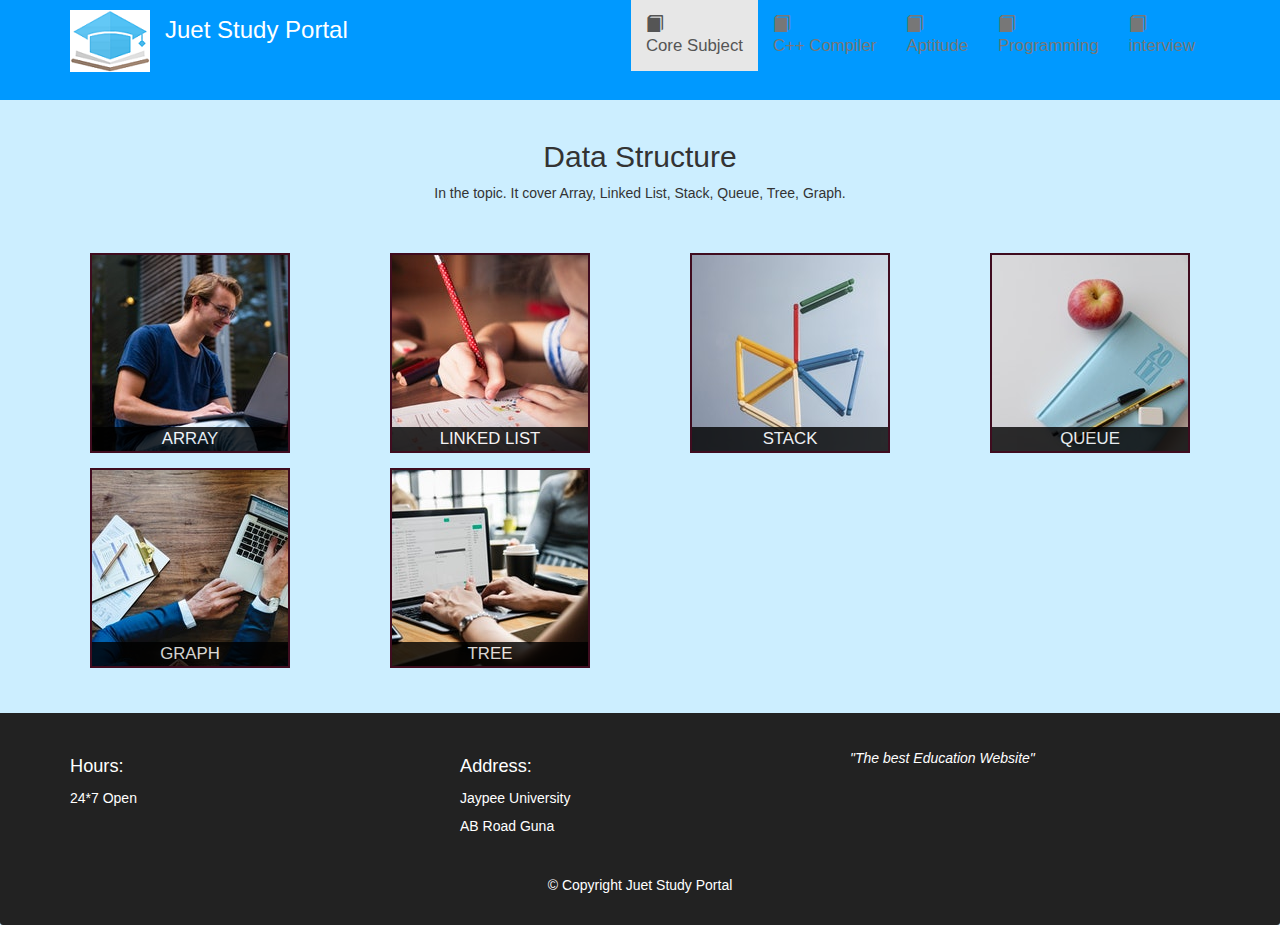
<file: single-category.html>
<!doctype html>
<html>
<head>
	<title> cse Portal</title>
	<link rel="stylesheet" href="https://maxcdn.bootstrapcdn.com/bootstrap/3.4.0/css/bootstrap.min.css"> 
	<link rel="stylesheet" href="styl.css">
</head>	
<body>
	<header>
		<nav id="header-nav" class="navbar navbar-default">
           <div class="container">
                <div class="navbar-header">
                   <a href="st.html" class="pull-left visible-sm visible-md visible-lg"><div id="logo-img" alt="Logo image"></div></a>
               <div class="navbar-brand">
        	       <a href="st.html"><h3>Juet Study Portal</h3></a></div>
               <button type="button" class="navbar-toggle collapsed"
                     data-toggle="collapse" data-target="#collapsable-nav" 
                     aria-expanded="false">
                    <span class="sr-only"> Toggle navigation </span>
                    <span class="icon-bar"></span>
                    <span class="icon-bar"></span>
                    <span class="icon-bar"></span> 
               </button>	
               </div>
               <div id="collapsable-nav" class="collapse navbar-collapse">
                   <ul id="nav-list" class="nav navbar-nav navbar-right">
                       <li class="active">
                           <a href="#Core.html">
                              <span class="glyphicon glyphicon-book"></span><br class="hidden-xs">Core Subject</a>
                       </li>
                       <li>
                           <a href="Core.html">
                              <span class="glyphicon glyphicon-book"></span><br class="hidden-xs"> C++ Compiler</a>
                       </li>
                       <li>
                           <a href="Core.html">
                              <span class="glyphicon glyphicon-book"></span><br class="hidden-xs">Aptitude</a>
                
                       </li>
                        <li>
                           <a href="Core.html">
                               <span class="glyphicon glyphicon-book"></span><br class="hidden-xs">Programming</a>
                       </li>
                       <li>
                           <a href="Core.html">
                               <span class="glyphicon glyphicon-book"></span><br class="hidden-xs">interview</a>
                       </li>
            
                 </ul>       	
               </div>	
	</header>
     <div id="main-content" class="container">
        <section class="row">
          <h2 id="menu-categories-title" class="text-center">Data Structure</h2>
        <div class="text-center">
          In the topic. It cover Array, Linked List, Stack, Queue, Tree, Graph. 
        </div> 
         <section class="row">
          <div class="col-md-3 col-sm-4 col-xs-6">
            <a href="array.html">
              <div class="category-tile">
                <img width="200" height="200" src="c-8.jpg" alt="data Structure">
                <span>Array</span>
              </div>
            </a>
           </div> 
           <div class="col-md-3 col-sm-4 col-xs-6">
            <a href="single-category.html">
              <div class="category-tile">
                <img width="200" height="200" src="c-7.jpg" alt="data Structure">
                <span>Linked List</span>
              </div>
            </a>
           </div> 
           <div class="col-md-3 col-sm-4 col-xs-6">
            <a href="single-category.html">
              <div class="category-tile">
                <img width="200" height="200" src="c-6.jpg" alt="data Structure">
                <span>Stack</span>
              </div>
            </a>
           </div> 
           <div class="col-md-3 col-sm-4 col-xs-6">
            <a href="single-category.html">
              <div class="category-tile">
                <img width="200" height="200" src="c-5.jpg" alt="data Structure">
                <span>Queue</span>
              </div>
            </a>
           </div> 
           <div class="col-md-3 col-sm-4 col-xs-6">
            <a href="single-category.html">
              <div class="category-tile">
                <img width="200" height="200" src="c-4.jpg" alt="data Structure">
                <span>Graph</span>
              </div>
            </a>
           </div> 
           <div class="col-md-3 col-sm-4 col-xs-6">
            <a href="single-category.html">
              <div class="category-tile">
                <img width="200" height="200" src="c-3.jpg" alt="data Structure">
                <span>Tree</span>
              </div>
            </a>
           </div>   
         </section> 
      </div> 
    <footer class="panel-footer">
        <div class="container">
           <div class="row">
             <section id="hours" class="col-sm-4">
                <span>Hours:</span><br>
                24*7 Open 
                <hr class="visible-xs">
             </section>
             <section id="address" class="col-sm-4">
                <span>Address:</span><br>
                Jaypee University<br>
                AB Road Guna
                <hr class="visible-xs">
             </section>  
             <section id="testimonials" class="col-sm-4">
                <p>"The best Education Website"</p>
                <hr class="visible-xs">
             </section> 
            </div>
            <div class="text-center">&copy; Copyright Juet Study Portal </div>
         </div>
      </footer>
    <script src="https://ajax.googleapis.com/ajax/libs/jquery/3.3.1/jquery.min.js"></script>
    <script src="https://maxcdn.bootstrapcdn.com/bootstrap/3.4.0/js/bootstrap.min.js"></script>
</body>	
</html>
</file>
<file: styl.css>
#header-nav {
	background-color:  #0099ff;
	border-radius: 0;
	border: 0;
}
#logo-img {
	background: url('m_img.png') no-repeat;
	width: 80px;
	height: 80px;
	margin: 10px 15px 10px 0px;
}
body {
	background-color: #cceeff;
}
h3 {
	color: white;
	margin: 2px 15px 10px 0px;
}
.panel-footer {
	margin-top: 30px;
	padding-top: 35px;
	padding-bottom: 30px;
	background-top: 0;
}

#collapsable-nav a {
	font-size: 1.2em;
}
#collapsable-nav a span {
	font-size: 1em;
	margin-right: 5px;
}
#menu-tile span, #specials-tile span, #camp-tile span {
	position: absolute;
	bottom: 0;
	right: 0;
	width: 100%;
	text-align: center;
	font-size: 1.6em;
	text-transform: uppercase;
	background-color: #000;
	color: #fff;
	opacity: .8;
}

@media (min-width: 1200px)
{
	 .container .jumbotron {
		background: url('vig.jpg') no-repeat;
		height: 675px;
		
	}
}

@media (min-width: 992px) and (max-width: 1199px)
{
	 .container .jumbotron{
		background: url('vigm.jpg') no-repeat;
		height: 558px;
		

	}
}

@media (min-width: 768px) and (max-width: 991px)
{
	
	 .container .jumbotron{
		background: url('vigs.jpg') no-repeat;
		height: 432px;
		
	}

}

@media (max-width: 767px)
{
     .container .jumbotron {
     	margin-top: 30px;
     	padding: 0;
     	
     }
     #menu-tile, #specials-tile,#camp-tile { 
	width: 360px;
	margin: 0 auto 15px;
}
}
@media (max-width: 479px)
{
	.navbar-brand h1 {
		padding-top: 5px;
		font-size: 6vw;
	}
	#menu-tile, #specials-tile {
		width: 280px;
		margin: 0 auto 15px;

	}

}


#menu-tile, #specials-tile, #camp-tile {
	height: 250px;
	width: 100%;
	margin-bottom: 15px;
	position: relative;
	border: 2px solid #cceeff;
	overflow: hidden;
}
#menu-tile:hover, #specials-tile:hover, #camp-tile:hover {
	box-shadow: 0 1px 5px 1px #cccccc;
} 

#menu-tile {
	background: url(top.jpg) no-repeat;
	background-position: center;
}

#specials-tile {
	background: url(ple.jpg) no-repeat;
	background-position: center;
}

#camp-tile {
	background: url(camp.jpg) no-repeat;
	background-position: center;
}

.panel-footer {
	margin-top: 30px;
	padding-top: 35px;
	padding-bottom: 30px;
	background-color: #222;
	color: white;
	border-top: 0;
}

.panel-footer div.row {
	margin-bottom: 35px;
}
#hours, #address {
	line-height: 2;
}
#hours > span, #address > span {
	font-size: 1.3em;
}
#address p {
	color: black;
	font-size: .8em;
	line-height: 1.8;
}

#testimonials {
	font-style: italic;
}

.category-tile {
	position: relative;
	border: 2px solid #3F0C1F;
	overflow: hidden;
	width: 200px;
	height: 200px;
	margin: 0 auto 15px;
}

.category-tile span {
	position: absolute;
	bottom: 0;
	right: 0;
	width: 100%;
	text-align: center;
	font-size: 1.2em;
	text-transform: uppercase;
	background-color: #000;
	color: #fff;
	opacity: .8;
}
.category-tile:hover {
	box-shadow: 0 1px 5px 1px #cccccc;
}

#menu-categories-title + div {
	margin-bottom: 50px;
}
</file>
